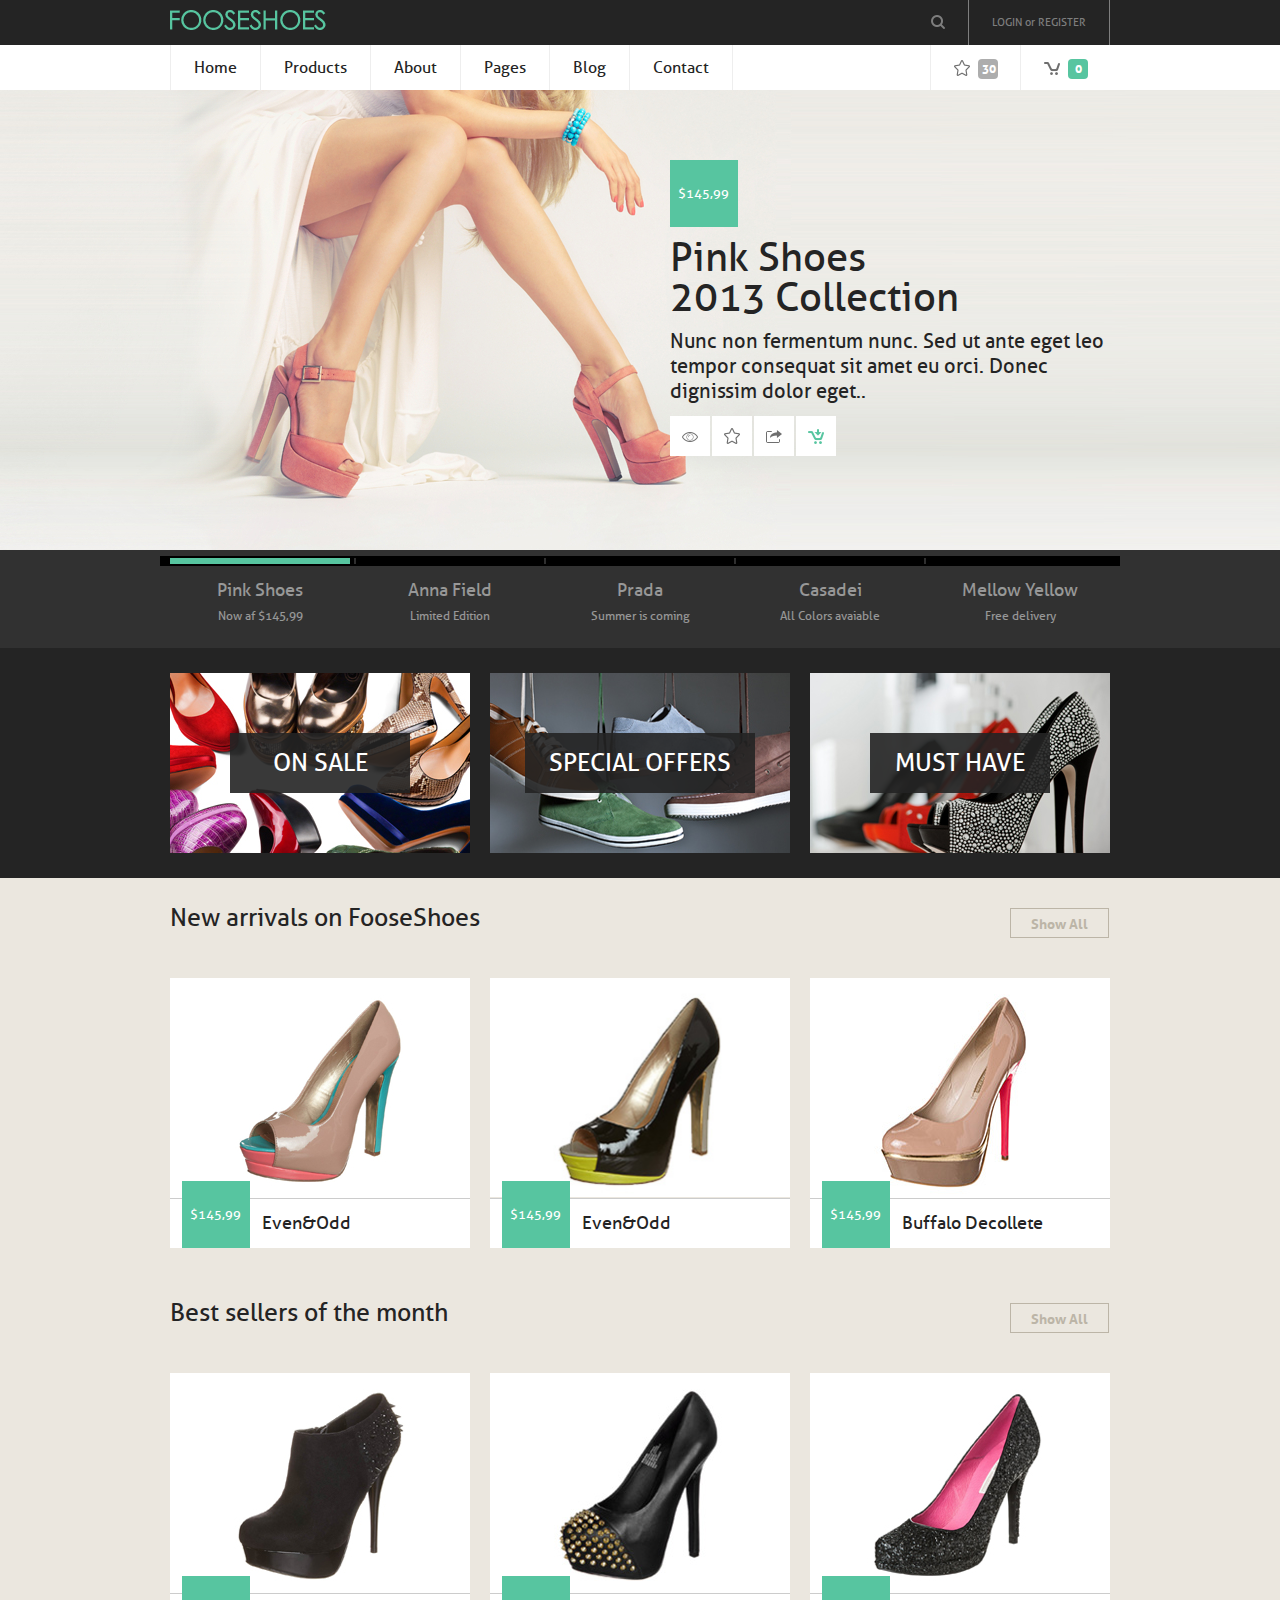
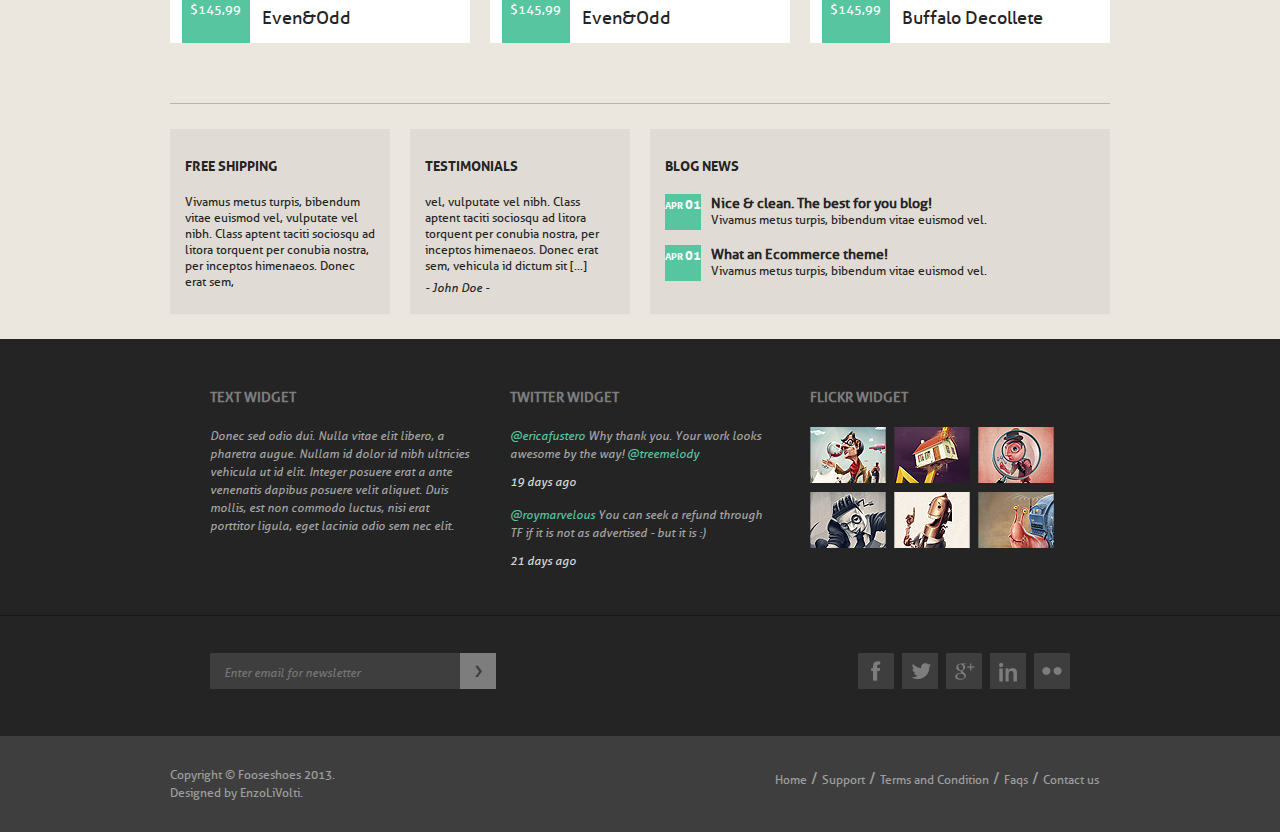
<file: index.html>
<!DOCTYPE html>
<html lang="ru">

<head>
    <title>FOOSESHOES</title>
    <meta charset="UTF-8">
    <link href="css/style.min.css" rel="stylesheet">
</head>

<body class="page-body">
    <header class="page-header">
        <div class="top-header">
            <div class="top-header__wrapper  wrapper  wrapper--flex">
                <div class="top-header__logo">
                    <a href="#" class="top-header__image">
                        <img src="image/logo.png" alt="FOOSESHOES" width="156" height="20">
                    </a>
                </div>
                <div class="top-header__user-block">
                    <form action="#" class="top-header__form" method="GET">
                        <label for="header-search" class="top-header__search" id="search-btn">search</label>
                        <input type="search" class="top-header__search-input" name="search" id="header-search" placeholder="Enter request">
                    </form>
                    <a href="#" class="top-header__user-login">LOGIN or REGISTER</a>
                </div>
            </div>
        </div>
        <nav class="main-nav wrapper  wrapper--flex">
            <ul class="main-nav__menu">
                <li class="main-nav__item"><a class="main-nav__link">Home</a></li>
                <li class="main-nav__item"><a href="catalog.html" class="main-nav__link">Products</a></li>
                <li class="main-nav__item"><a href="#" class="main-nav__link">About</a></li>
                <li class="main-nav__item"><a href="#" class="main-nav__link">Pages</a></li>
                <li class="main-nav__item"><a href="#" class="main-nav__link">Blog</a></li>
                <li class="main-nav__item"><a href="#" class="main-nav__link">Contact</a></li>
            </ul>
            <div class="user-block">
                <div class="user-block__item">
                    <a href="#" class="user-block__link user-block__link--wishlist">30</a>
                </div>
                <div class="user-block__item">
                    <a href="#" class="user-block__link user-block__link--cart ">0</a>
                </div>
            </div>

        </nav>
    </header>
    <main class="page-main">
        <section class="top-slider">
            <input type="radio" class="top-slider__input  top-slider__input--toggle-1" id="toggle-1" name="toggle" checked>
            <input type="radio" class="top-slider__input  top-slider__input--toggle-2" id="toggle-2" name="toggle">
            <input type="radio" class="top-slider__input  top-slider__input--toggle-3" id="toggle-3" name="toggle">
            <input type="radio" class="top-slider__input  top-slider__input--toggle-4" id="toggle-4" name="toggle">
            <input type="radio" class="top-slider__input  top-slider__input--toggle-5" id="toggle-5" name="toggle">
            <div class="top-slider__slides">
                <div class="top-slider__slide  top-slider__slide--slide-1">
                    <div class="top-slider__wrapper  wrapper">
                        <span class="top-slider__price">$145,99</span>
                        <h2 class="top-slider__title">Pink Shoes
                            <span class="top-slider__text">2013 Collection</span>
                        </h2>
                        <p class="top-slider__desc">Nunc non fermentum nunc. Sed ut ante eget leo tempor consequat sit amet eu orci. Donec dignissim dolor eget..</p>
                        <div class="top-slider__user">
                            <a href="#" class="top-slider__item top-slider__item--watch">Watch</a>
                            <a href="#" class="top-slider__item top-slider__item--wishlist">Wishlist</a>
                            <a href="#" class="top-slider__item top-slider__item--share">Share</a>
                            <a href="#" class="top-slider__item top-slider__item--cart">Cart</a>
                        </div>
                    </div>
                </div>
                <div class="top-slider__slide  top-slider__slide--slide-2">
                    <div class="top-slider__wrapper  wrapper">
                        <span class="top-slider__price">$145,99</span>
                        <h2 class="top-slider__title">Anna Field
                            <span class="top-slider__text">Limited Edition</span>
                        </h2>
                        <p class="top-slider__desc">Nunc non fermentum nunc. Sed ut ante eget leo tempor consequat sit amet eu orci. Donec dignissim dolor eget..</p>
                        <div class="top-slider__user">
                            <a href="#" class="top-slider__item top-slider__item--watch">Watch</a>
                            <a href="#" class="top-slider__item top-slider__item--wishlist">Wishlist</a>
                            <a href="#" class="top-slider__item top-slider__item--share">Share</a>
                            <a href="#" class="top-slider__item top-slider__item--cart">Cart</a>
                        </div>
                    </div>
                </div>
                <div class="top-slider__slide  top-slider__slide--slide-3">
                    <div class="top-slider__wrapper  wrapper">
                        <span class="top-slider__price">$145,99</span>
                        <h2 class="top-slider__title">Prada
                            <span class="top-slider__text">Summer is comming</span>
                        </h2>
                        <p class="top-slider__desc">Nunc non fermentum nunc. Sed ut ante eget leo tempor consequat sit amet eu orci. Donec dignissim dolor eget..</p>
                        <div class="top-slider__user">
                            <a href="#" class="top-slider__item top-slider__item--watch">Watch</a>
                            <a href="#" class="top-slider__item top-slider__item--wishlist">Wishlist</a>
                            <a href="#" class="top-slider__item top-slider__item--share">Share</a>
                            <a href="#" class="top-slider__item top-slider__item--cart">Cart</a>
                        </div>
                    </div>
                </div>
                <div class="top-slider__slide  top-slider__slide--slide-4">
                    <div class="top-slider__wrapper  wrapper">
                        <span class="top-slider__price">$145,99</span>
                        <h2 class="top-slider__title">Casadei
                            <span class="top-slider__text">All Colors available</span>
                        </h2>
                        <p class="top-slider__desc">Nunc non fermentum nunc. Sed ut ante eget leo tempor consequat sit amet eu orci. Donec dignissim dolor eget..</p>
                        <div class="top-slider__user">
                            <a href="#" class="top-slider__item top-slider__item--watch">Watch</a>
                            <a href="#" class="top-slider__item top-slider__item--wishlist">Wishlist</a>
                            <a href="#" class="top-slider__item top-slider__item--share">Share</a>
                            <a href="#" class="top-slider__item top-slider__item--cart">Cart</a>
                        </div>
                    </div>
                </div>
                <div class="top-slider__slide  top-slider__slide--slide-5">
                    <div class="top-slider__wrapper  wrapper">
                        <span class="top-slider__price">$145,99</span>
                        <h2 class="top-slider__title">Mellow Yellow
                            <span class="top-slider__text">Free delivery</span>
                        </h2>
                        <p class="top-slider__desc">Nunc non fermentum nunc. Sed ut ante eget leo tempor consequat sit amet eu orci. Donec dignissim dolor eget..</p>
                        <div class="top-slider__user">
                            <a href="#" class="top-slider__item top-slider__item--watch">Watch</a>
                            <a href="#" class="top-slider__item top-slider__item--wishlist">Wishlist</a>
                            <a href="#" class="top-slider__item top-slider__item--share">Share</a>
                            <a href="#" class="top-slider__item top-slider__item--cart">Cart</a>
                        </div>
                    </div>
                </div>
            </div>
            <div class="top-slider__toggles">
                <div class="top-slider__toggles-wrapper  wrapper">
                    <label for="toggle-1" class="top-slider__toggle">Pink Shoes<span>Now af $145,99</span></label>
                    <label for="toggle-2" class="top-slider__toggle">Anna Field<span>Limited Edition</span></label>
                    <label for="toggle-3" class="top-slider__toggle">Prada<span>Summer is coming</span></label>
                    <label for="toggle-4" class="top-slider__toggle">Casadei<span>All Colors avaiable</span></label>
                    <label for="toggle-5" class="top-slider__toggle">Mellow Yellow<span>Free delivery</span></label>
                </div>
            </div>
        </section>
        <section class="specials">
            <div class="specials__wrapper wrapper  wrapper--flex">
                <article class="specials__item">
                    <h3 class="specials__title">On sale</h3>
                </article>
                <article class="specials__item">
                    <h3 class="specials__title">Special offers</h3>
                </article>
                <article class="specials__item">
                    <h3 class="specials__title">Must Have</h3>
                </article>
            </div>
        </section>
        <section class="new-arrivals  wrapper">
            <div class="new-arrivals__wrapper">
                <h2 class="new-arrivals__title">New arrivals on FooseShoes</h2>
                <a href="" class="new-arrivals__button btn">Show All</a>
                <div class="catalog">
                    <div class="catalog__goods">
                        <article class="catalog__item">
                            <div class="catalog__image"><img src="image/item-1.jpg" alt="Изображение товара" width="300" height="220"></div>
                            <div class="catalog__wrapper">
                                <p class="catalog__price">$145,99</p>
                                <p class="catalog__item-name">Even&amp;Odd</p>
                                <div class="catalog__user">
                                    <a href="#" class="catalog__inner-item catalog__inner-item--watch">Watch</a>
                                    <a href="#" class="catalog__inner-item catalog__inner-item--wishlist">Wishlist</a>
                                    <a href="#" class="catalog__inner-item catalog__inner-item--share">Share</a>
                                    <a href="#" class="catalog__inner-item catalog__inner-item--cart">Cart</a>
                                </div>
                            </div>
                        </article>
                        <article class="catalog__item  catalog__item--on-sale">
                            <div class="catalog__image"><img src="image/item-2.jpg" alt="Изображение товара" width="300" height="220"></div>
                            <div class="catalog__wrapper">
                                <p class="catalog__price">$145,99</p>
                                <p class="catalog__item-name">Even&amp;Odd</p>
                                <div class="catalog__user">
                                    <a href="#" class="catalog__inner-item catalog__inner-item--watch">Watch</a>
                                    <a href="#" class="catalog__inner-item catalog__inner-item--wishlist">Wishlist</a>
                                    <a href="#" class="catalog__inner-item catalog__inner-item--share">Share</a>
                                    <a href="#" class="catalog__inner-item catalog__inner-item--cart">Cart</a>
                                </div>
                            </div>
                        </article>
                        <article class="catalog__item">
                            <div class="catalog__image"><img src="image/item-3.jpg" alt="Изображение товара" width="300" height="220"></div>
                            <div class="catalog__wrapper">
                                <p class="catalog__price">$145,99</p>
                                <p class="catalog__item-name">Buffalo Decollete</p>
                                <div class="catalog__user">
                                    <a href="#" class="catalog__inner-item catalog__inner-item--watch">Watch</a>
                                    <a href="#" class="catalog__inner-item catalog__inner-item--wishlist">Wishlist</a>
                                    <a href="#" class="catalog__inner-item catalog__inner-item--share">Share</a>
                                    <a href="#" class="catalog__inner-item catalog__inner-item--cart">Cart</a>
                                </div>
                            </div>
                        </article>
                    </div>
                </div>
            </div>
        </section>
        <section class="best-seller  wrapper">
            <div class="best-seller__wrapper ">
                <h2 class="best-seller__title">Best sellers of the month</h2>
                <a href="" class="best-seller__button btn">Show All</a>
                <div class="catalog">
                    <div class="catalog__goods">
                        <article class="catalog__item">
                            <div class="catalog__image"><img src="image/item-4.jpg" alt="Изображение товара" width="300" height="220"></div>
                            <div class="catalog__wrapper">
                                <p class="catalog__price">$145,99</p>
                                <p class="catalog__item-name">Even&amp;Odd</p>
                                <div class="catalog__user">
                                    <a href="#" class="catalog__inner-item catalog__inner-item--watch">Watch</a>
                                    <a href="#" class="catalog__inner-item catalog__inner-item--wishlist">Wishlist</a>
                                    <a href="#" class="catalog__inner-item catalog__inner-item--share">Share</a>
                                    <a href="#" class="catalog__inner-item catalog__inner-item--cart">Cart</a>
                                </div>
                            </div>
                        </article>
                        <article class="catalog__item">
                            <div class="catalog__image"><img src="image/item-5.jpg" alt="Изображение товара" width="300" height="220"></div>
                            <div class="catalog__wrapper">
                                <p class="catalog__price">$145,99</p>
                                <p class="catalog__item-name">Even&amp;Odd</p>
                                <div class="catalog__user">
                                    <a href="#" class="catalog__inner-item catalog__inner-item--watch">Watch</a>
                                    <a href="#" class="catalog__inner-item catalog__inner-item--wishlist">Wishlist</a>
                                    <a href="#" class="catalog__inner-item catalog__inner-item--share">Share</a>
                                    <a href="#" class="catalog__inner-item catalog__inner-item--cart">Cart</a>
                                </div>
                            </div>
                        </article>
                        <article class="catalog__item  catalog__item--stock">
                            <div class="catalog__image"><img src="image/item-6.jpg" alt="Изображение товара" width="300" height="220"></div>
                            <div class="catalog__wrapper">
                                <p class="catalog__price">$145,99</p>
                                <p class="catalog__item-name">Buffalo Decollete</p>
                                <div class="catalog__user">
                                    <a href="#" class="catalog__inner-item catalog__inner-item--watch">Watch</a>
                                    <a href="#" class="catalog__inner-item catalog__inner-item--wishlist">Wishlist</a>
                                    <a href="#" class="catalog__inner-item catalog__inner-item--share">Share</a>
                                    <a href="#" class="catalog__inner-item catalog__inner-item--cart">Cart</a>
                                </div>
                            </div>
                        </article>
                    </div>
                </div>
            </div>
        </section>
        <section class="addon  wrapper">
            <div class="addon__wrapper">
                <article class="addon__item">
                    <h3 class="addon__title">Free Shipping</h3>
                    <p class="addon__desc">Vivamus metus turpis, bibendum vitae euismod vel, vulputate vel nibh. Class aptent taciti sociosqu ad litora torquent per conubia nostra, per inceptos himenaeos. Donec erat sem, </p>
                </article>
                <article class="addon__item">
                    <h3 class="addon__title">Testimonials</h3>
                    <p class="addon__desc">vel, vulputate vel nibh. Class aptent taciti sociosqu ad litora torquent per conubia nostra, per inceptos himenaeos. Donec erat sem, vehicula id dictum sit
                        <a href="#" class="addon_link">[...]</a>
                    </p>
                    <span class="addon__author"> - John Doe - </span>
                </article>
                <article class="addon__item news">
                    <h3 class="addon__title">Blog news</h3>
                    <a href="#" class="news__present ">
                        <span class="news__date">Apr <span  class="news__date-number">01</span></span>
                        <h4 class="news__title">Nice & clean. The best for you blog!</h4>
                        <p class="news__desc">Vivamus metus turpis, bibendum vitae euismod vel.</p>
                    </a>
                    <a href="#" class="news__present ">
                        <span class="news__date">Apr <span class="news__date-number">01</span></span>
                        <h4 class="news__title">What an Ecommerce theme!</h4>
                        <p class="news__desc">Vivamus metus turpis, bibendum vitae euismod vel.</p>
                    </a>
                </article>
            </div>
        </section>
    </main>
    <footer class="page-footer">
        <section class="widget">
            <div class="widget__wrapper  wrapper  wrapper--flex">
                <article class="widget__item">
                    <h3 class="widget__title">Text Widget</h3>
                    <div class="widget__content">
                        <p class="widget__text">
                            Donec sed odio dui. Nulla vitae elit libero, a pharetra augue. Nullam id dolor id nibh ultricies vehicula ut id elit. Integer posuere erat a ante venenatis dapibus posuere velit aliquet. Duis mollis, est non commodo luctus, nisi erat porttitor ligula,
                            eget lacinia odio sem nec elit.
                        </p>
                    </div>
                </article>
                <article class="widget__item">
                    <h3 class="widget__title">Twitter Widget</h3>
                    <div class="widget__content twitter">
                        <p class="twitter__msg">
                            <a href="#" class="twitter__atreply">@ericafustero</a> Why thank you. Your work looks awesome by the way! <a href="#" class="twitter__atreply">@treemelody</a>
                            <span class="twitter__timestamp">19 days ago</span>
                        </p>
                        <p class="twitter__msg">
                            <a href="#" class="twitter__atreply">@roymarvelous</a> You can seek a refund through TF if it is not as advertised - but it is :)
                            <a href="#" class="twitter__atreply"></a>
                            <span class="twitter__timestamp">21 days ago</span>
                        </p>
                    </div>
                </article>
                <article class="widget__item">
                    <h3 class="widget__title">Flickr Widget</h3>
                    <div class="widget__content">
                        <img src="image/flickr_image.png" alt="Flickr" class="flickr__gallery" width="244" height="121">
                    </div>
                </article>
            </div>
        </section>
        <div class="feedback  wrapper  wrapper--flex">
            <div class="feedback__newsletter">
                <form action="" class="feedback__form">
                    <label class="feedback__label">
                        Введите ваш e-mail
                        <input type="email" name="email" class="feedback__email" placeholder="Enter email for newsletter">
                    </label>
                    <button class="feedback__submit" type="submit">&rsaquo;</button>
                </form>
            </div>
            <div class="feedback__items">
                <a href="#" class="feedback__link  feedback__link--fb">Facebook</a>
                <a href="#" class="feedback__link  feedback__link--tw">Twitter</a>
                <a href="#" class="feedback__link  feedback__link--g">Google+</a>
                <a href="#" class="feedback__link  feedback__link--in">LinkedIn</a>
                <a href="#" class="feedback__link  feedback__link--flickr">flickr</a>
            </div>
        </div>
        <div class="copyright">
            <div class="copyright__wrapper  wrapper  wrapper--flex">
                <p class="copyright__text">
                    Copyright © Fooseshoes 2013. Designed by EnzoLiVolti.
                </p>
                <ul class="copyright__menu">
                    <li class="copyright__item"><a href="index.html" class="copyright__link">Home</a> /</li>
                    <li class="copyright__item"><a href="#" class="copyright__link">Support</a> /</li>
                    <li class="copyright__item"><a href="#" class="copyright__link">Terms and Condition</a> /</li>
                    <li class="copyright__item"><a href="#" class="copyright__link">Faqs</a> /</li>
                    <li class="copyright__item"><a href="#" class="copyright__link">Contact us</a></li>
                </ul>
            </div>
        </div>
    </footer>
</body>

</html>
</file>
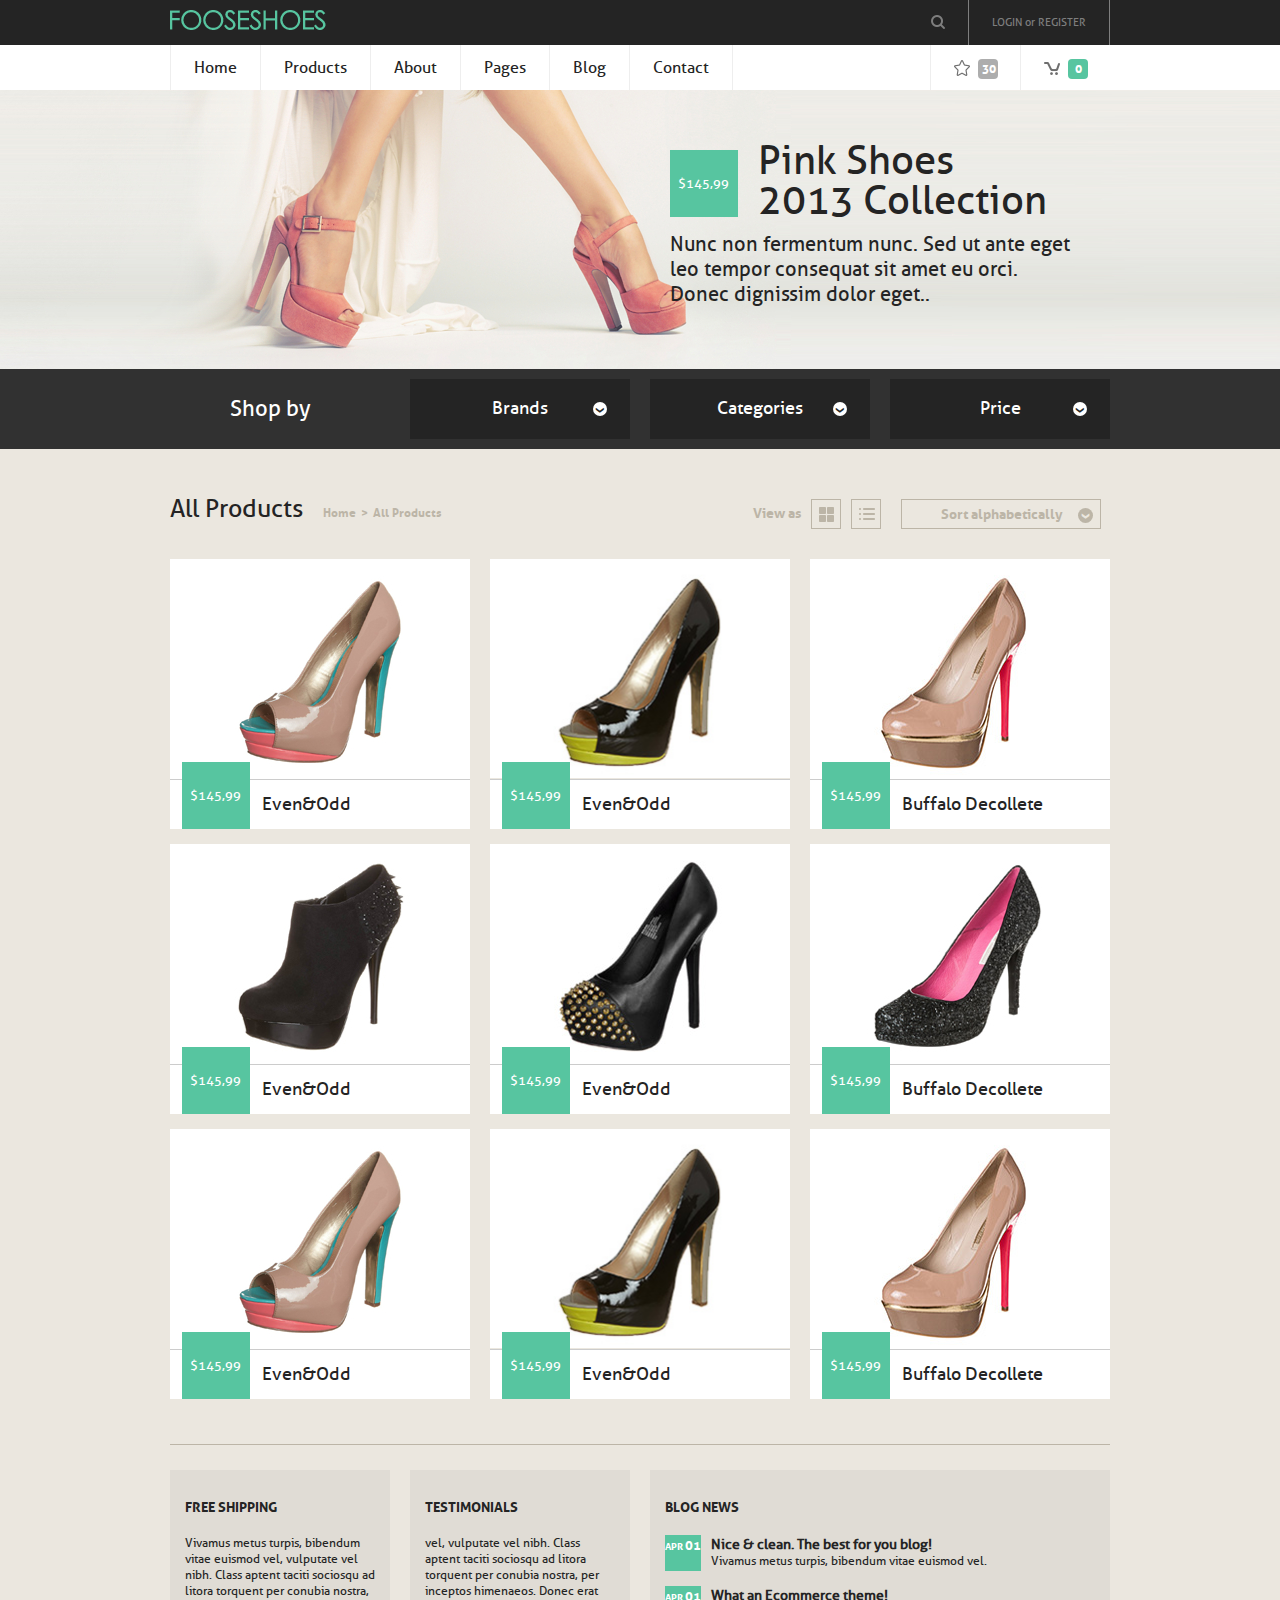
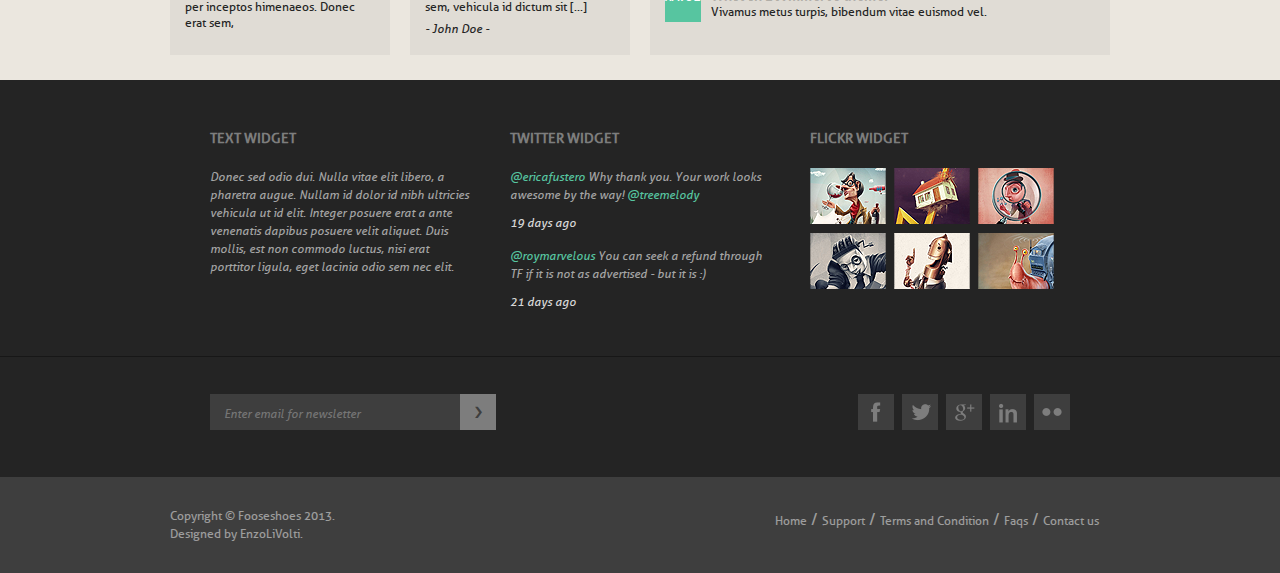
<file: catalog.html>
<!DOCTYPE html>
<html lang="ru">

<head>
    <title>FOOSESHOES</title>
    <meta charset="UTF-8">
    <link href="css/style.min.css" rel="stylesheet">
</head>

<body class="page-body">
    <header class="page-header">
        <div class="top-header">
            <div class="top-header__wrapper  wrapper  wrapper--flex">
                <div class="top-header__logo">
                    <a href="index.html" class="top-header__image">
                        <img src="image/logo.png" alt="FOOSESHOES" width="156" height="20">
                    </a>
                </div>
                <div class="top-header__user-block">
                    <form action="#" class="top-header__form" method="GET">
                        <label for="header-search" class="top-header__search" id="search-btn">search</label>
                        <input type="search" class="top-header__search-input" name="search" id="header-search" placeholder="Enter request">
                    </form>
                    <a href="#" class="top-header__user-login">LOGIN or REGISTER</a>
                </div>
            </div>
        </div>
        <nav class="main-nav wrapper  wrapper--flex">
            <ul class="main-nav__menu">
                <li class="main-nav__item"><a href="index.html" class="main-nav__link">Home</a></li>
                <li class="main-nav__item"><a class="main-nav__link">Products</a></li>
                <li class="main-nav__item"><a href="#" class="main-nav__link">About</a></li>
                <li class="main-nav__item"><a href="#" class="main-nav__link">Pages</a></li>
                <li class="main-nav__item"><a href="#" class="main-nav__link">Blog</a></li>
                <li class="main-nav__item"><a href="#" class="main-nav__link">Contact</a></li>
            </ul>
            <div class="user-block">
                <div class="user-block__item">
                    <a href="#" class="user-block__link user-block__link--wishlist">30</a>
                </div>
                <div class="user-block__item">
                    <a href="#" class="user-block__link user-block__link--cart ">0</a>
                </div>
            </div>

        </nav>
    </header>
    <main class="page-main">
        <div class="preview">
            <div class="preview__wrapper  wrapper">
                <span class="preview__price">$145,99</span>
                <h2 class="preview__title">Pink Shoes
                    <span class="preview__text">2013 Collection</span>
                </h2>
                <p class="preview__desc">Nunc non fermentum nunc. Sed ut ante eget leo tempor consequat sit amet eu orci. Donec dignissim dolor eget..</p>
            </div>
        </div>
        <div class="shop-by">
            <div class="shop-by__wrapper  wrapper  wrapper--flex">
                <h2 class="shop-by__title">Shop by</h2>
                <ul class="shop-by__list">
                    <li class="shop-by__item">
                        <a href="#" class="shop-by__link  shop-by__link--brands">Brands</a>
                        <ul class="shop-by__inner-list">
                            <li class="shop-by__inner-item">
                                <a href="#" class="shop-by__inner-link">Buffalo Decollete</a>
                            </li>
                            <li class="shop-by__inner-item">
                                <a href="#" class="shop-by__inner-link">Even&amp;Odd</a>
                            </li>
                            <li class="shop-by__inner-item">
                                <a href="#" class="shop-by__inner-link">Prada</a>
                            </li>
                            <li class="shop-by__inner-item">
                                <a href="#" class="shop-by__inner-link">Casadei</a>
                            </li>
                            <li class="shop-by__inner-item">
                                <a href="#" class="shop-by__inner-link">Mellow Yellow</a>
                            </li>
                        </ul>
                    </li>
                    <li class="shop-by__item">
                        <a href="#" class="shop-by__link">Categories</a>
                    </li>
                    <li class="shop-by__item">
                        <a href="#" class="shop-by__link">Price</a>
                    </li>
                </ul>
            </div>
        </div>
        <section class="catalog  catalog--products  wrapper  wrapper--flex">
            <h2 class="catalog__title">All Products</h2>
            <ul class="breadcrumbs">
                <li class="breadcrumbs__item"><a href="index.html" class="breadcrumbs__link">Home</a></li>
                <li class="breadcrumbs__item  breadcrumbs__arrow">&gt;</li>
                <li class="breadcrumbs__item"><a class="breadcrumbs__link">All Products</a></li>
            </ul>
            <div class="catalog__filter">
                <p class="catalog__filter-title">View as</p>
                <button class="catalog__sort-button  catalog__sort-button--rect" type="button" id="size-4"></button>
                <button class="catalog__sort-button  catalog__sort-button--list" type="button" id="size-list"></button>
                <form class="catalog__select" action="#" method="#">
                    <select class="catalog__select-sort">
                        <option value="Sort alphabetically">Sort alphabetically</option>
                    </select>
                </form>
            </div>
            <div class="catalog__goods  catalog__goods--border">
                <article class="catalog__item">
                    <div class="catalog__image"><img src="image/item-1.jpg" alt="Изображение товара" width="300" height="220"></div>
                    <div class="catalog__wrapper">
                        <p class="catalog__price">$145,99</p>
                        <p class="catalog__item-name">Even&amp;Odd</p>
                        <div class="catalog__user">
                            <a href="#" class="catalog__inner-item catalog__inner-item--watch">Watch</a>
                            <a href="#" class="catalog__inner-item catalog__inner-item--wishlist">Wishlist</a>
                            <a href="#" class="catalog__inner-item catalog__inner-item--share">Share</a>
                            <a href="#" class="catalog__inner-item catalog__inner-item--cart">Cart</a>
                        </div>
                    </div>
                </article>
                <article class="catalog__item  catalog__item--on-sale">
                    <div class="catalog__image"><img src="image/item-2.jpg" alt="Изображение товара" width="300" height="220"></div>
                    <div class="catalog__wrapper">
                        <p class="catalog__price">$145,99</p>
                        <p class="catalog__item-name">Even&amp;Odd</p>
                        <div class="catalog__user">
                            <a href="#" class="catalog__inner-item catalog__inner-item--watch">Watch</a>
                            <a href="#" class="catalog__inner-item catalog__inner-item--wishlist">Wishlist</a>
                            <a href="#" class="catalog__inner-item catalog__inner-item--share">Share</a>
                            <a href="#" class="catalog__inner-item catalog__inner-item--cart">Cart</a>
                        </div>
                    </div>
                </article>
                <article class="catalog__item">
                    <div class="catalog__image"><img src="image/item-3.jpg" alt="Изображение товара" width="300" height="220"></div>
                    <div class="catalog__wrapper">
                        <p class="catalog__price">$145,99</p>
                        <p class="catalog__item-name">Buffalo Decollete</p>
                        <div class="catalog__user">
                            <a href="#" class="catalog__inner-item catalog__inner-item--watch">Watch</a>
                            <a href="#" class="catalog__inner-item catalog__inner-item--wishlist">Wishlist</a>
                            <a href="#" class="catalog__inner-item catalog__inner-item--share">Share</a>
                            <a href="#" class="catalog__inner-item catalog__inner-item--cart">Cart</a>
                        </div>
                    </div>
                </article>
                <article class="catalog__item">
                    <div class="catalog__image"><img src="image/item-4.jpg" alt="Изображение товара" width="300" height="220"></div>
                    <div class="catalog__wrapper">
                        <p class="catalog__price">$145,99</p>
                        <p class="catalog__item-name">Even&amp;Odd</p>
                        <div class="catalog__user">
                            <a href="#" class="catalog__inner-item catalog__inner-item--watch">Watch</a>
                            <a href="#" class="catalog__inner-item catalog__inner-item--wishlist">Wishlist</a>
                            <a href="#" class="catalog__inner-item catalog__inner-item--share">Share</a>
                            <a href="#" class="catalog__inner-item catalog__inner-item--cart">Cart</a>
                        </div>
                    </div>
                </article>
                <article class="catalog__item">
                    <div class="catalog__image"><img src="image/item-5.jpg" alt="Изображение товара" width="300" height="220"></div>
                    <div class="catalog__wrapper">
                        <p class="catalog__price">$145,99</p>
                        <p class="catalog__item-name">Even&amp;Odd</p>
                        <div class="catalog__user">
                            <a href="#" class="catalog__inner-item catalog__inner-item--watch">Watch</a>
                            <a href="#" class="catalog__inner-item catalog__inner-item--wishlist">Wishlist</a>
                            <a href="#" class="catalog__inner-item catalog__inner-item--share">Share</a>
                            <a href="#" class="catalog__inner-item catalog__inner-item--cart">Cart</a>
                        </div>
                    </div>
                </article>
                <article class="catalog__item  catalog__item--stock">
                    <div class="catalog__image"><img src="image/item-6.jpg" alt="Изображение товара" width="300" height="220"></div>
                    <div class="catalog__wrapper">
                        <p class="catalog__price">$145,99</p>
                        <p class="catalog__item-name">Buffalo Decollete</p>
                        <div class="catalog__user">
                            <a href="#" class="catalog__inner-item catalog__inner-item--watch">Watch</a>
                            <a href="#" class="catalog__inner-item catalog__inner-item--wishlist">Wishlist</a>
                            <a href="#" class="catalog__inner-item catalog__inner-item--share">Share</a>
                            <a href="#" class="catalog__inner-item catalog__inner-item--cart">Cart</a>
                        </div>
                    </div>
                </article>
                <article class="catalog__item">
                    <div class="catalog__image"><img src="image/item-1.jpg" alt="Изображение товара" width="300" height="220"></div>
                    <div class="catalog__wrapper">
                        <p class="catalog__price">$145,99</p>
                        <p class="catalog__item-name">Even&amp;Odd</p>
                        <div class="catalog__user">
                            <a href="#" class="catalog__inner-item catalog__inner-item--watch">Watch</a>
                            <a href="#" class="catalog__inner-item catalog__inner-item--wishlist">Wishlist</a>
                            <a href="#" class="catalog__inner-item catalog__inner-item--share">Share</a>
                            <a href="#" class="catalog__inner-item catalog__inner-item--cart">Cart</a>
                        </div>
                    </div>
                </article>
                <article class="catalog__item  catalog__item--on-sale">
                    <div class="catalog__image"><img src="image/item-2.jpg" alt="Изображение товара" width="300" height="220"></div>
                    <div class="catalog__wrapper">
                        <p class="catalog__price">$145,99</p>
                        <p class="catalog__item-name">Even&amp;Odd</p>
                        <div class="catalog__user">
                            <a href="#" class="catalog__inner-item catalog__inner-item--watch">Watch</a>
                            <a href="#" class="catalog__inner-item catalog__inner-item--wishlist">Wishlist</a>
                            <a href="#" class="catalog__inner-item catalog__inner-item--share">Share</a>
                            <a href="#" class="catalog__inner-item catalog__inner-item--cart">Cart</a>
                        </div>
                    </div>
                </article>
                <article class="catalog__item">
                    <div class="catalog__image"><img src="image/item-3.jpg" alt="Изображение товара" width="300" height="220"></div>
                    <div class="catalog__wrapper">
                        <p class="catalog__price">$145,99</p>
                        <p class="catalog__item-name">Buffalo Decollete</p>
                        <div class="catalog__user">
                            <a href="#" class="catalog__inner-item catalog__inner-item--watch">Watch</a>
                            <a href="#" class="catalog__inner-item catalog__inner-item--wishlist">Wishlist</a>
                            <a href="#" class="catalog__inner-item catalog__inner-item--share">Share</a>
                            <a href="#" class="catalog__inner-item catalog__inner-item--cart">Cart</a>
                        </div>
                    </div>
                </article>
            </div>
        </section>
        <section class="addon  wrapper">
            <div class="addon__wrapper">
                <article class="addon__item">
                    <h3 class="addon__title">Free Shipping</h3>
                    <p class="addon__desc">Vivamus metus turpis, bibendum vitae euismod vel, vulputate vel nibh. Class aptent taciti sociosqu ad litora torquent per conubia nostra, per inceptos himenaeos. Donec erat sem, </p>
                </article>
                <article class="addon__item">
                    <h3 class="addon__title">Testimonials</h3>
                    <p class="addon__desc">vel, vulputate vel nibh. Class aptent taciti sociosqu ad litora torquent per conubia nostra, per inceptos himenaeos. Donec erat sem, vehicula id dictum sit
                        <a href="#" class="addon_link">[...]</a>
                    </p>
                    <span class="addon__author"> - John Doe - </span>
                </article>
                <article class="addon__item news">
                    <h3 class="addon__title">Blog news</h3>
                    <a href="#" class="news__present ">
                        <span class="news__date">Apr <span  class="news__date-number">01</span></span>
                        <h4 class="news__title">Nice & clean. The best for you blog!</h4>
                        <p class="news__desc">Vivamus metus turpis, bibendum vitae euismod vel.</p>
                    </a>
                    <a href="#" class="news__present ">
                        <span class="news__date">Apr <span class="news__date-number">01</span></span>
                        <h4 class="news__title">What an Ecommerce theme!</h4>
                        <p class="news__desc">Vivamus metus turpis, bibendum vitae euismod vel.</p>
                    </a>
                </article>
            </div>
        </section>
    </main>
    <footer class="page-footer">
        <section class="widget">
            <div class="widget__wrapper  wrapper  wrapper--flex">
                <article class="widget__item">
                    <h3 class="widget__title">Text Widget</h3>
                    <div class="widget__content">
                        <p class="widget__text">
                            Donec sed odio dui. Nulla vitae elit libero, a pharetra augue. Nullam id dolor id nibh ultricies vehicula ut id elit. Integer posuere erat a ante venenatis dapibus posuere velit aliquet. Duis mollis, est non commodo luctus, nisi erat porttitor ligula,
                            eget lacinia odio sem nec elit.
                        </p>
                    </div>
                </article>
                <article class="widget__item">
                    <h3 class="widget__title">Twitter Widget</h3>
                    <div class="widget__content twitter">
                        <p class="twitter__msg">
                            <a href="#" class="twitter__atreply">@ericafustero</a> Why thank you. Your work looks awesome by the way! <a href="#" class="twitter__atreply">@treemelody</a>
                            <span class="twitter__timestamp">19 days ago</span>
                        </p>
                        <p class="twitter__msg">
                            <a href="#" class="twitter__atreply">@roymarvelous</a> You can seek a refund through TF if it is not as advertised - but it is :)
                            <a href="#" class="twitter__atreply"></a>
                            <span class="twitter__timestamp">21 days ago</span>
                        </p>
                    </div>
                </article>
                <article class="widget__item">
                    <h3 class="widget__title">Flickr Widget</h3>
                    <div class="widget__content">
                        <img src="image/flickr_image.png" alt="Flickr" class="flickr__gallery" width="244" height="121">
                    </div>
                </article>
            </div>
        </section>
        <div class="feedback  wrapper  wrapper--flex">
            <div class="feedback__newsletter">
                <form action="" class="feedback__form">
                    <label class="feedback__label">
                        Введите ваш e-mail
                        <input type="email" name="email" class="feedback__email" placeholder="Enter email for newsletter">
                    </label>
                    <button class="feedback__submit" type="submit">&rsaquo;</button>
                </form>
            </div>
            <div class="feedback__items">
                <a href="#" class="feedback__link  feedback__link--fb">Facebook</a>
                <a href="#" class="feedback__link  feedback__link--tw">Twitter</a>
                <a href="#" class="feedback__link  feedback__link--g">Google+</a>
                <a href="#" class="feedback__link  feedback__link--in">LinkedIn</a>
                <a href="#" class="feedback__link  feedback__link--flickr">flickr</a>
            </div>
        </div>
        <div class="copyright">
            <div class="copyright__wrapper  wrapper  wrapper--flex">
                <p class="copyright__text">
                    Copyright © Fooseshoes 2013. Designed by EnzoLiVolti.
                </p>
                <ul class="copyright__menu">
                    <li class="copyright__item"><a href="index.html" class="copyright__link">Home</a> /</li>
                    <li class="copyright__item"><a href="#" class="copyright__link">Support</a> /</li>
                    <li class="copyright__item"><a href="#" class="copyright__link">Terms and Condition</a> /</li>
                    <li class="copyright__item"><a href="#" class="copyright__link">Faqs</a> /</li>
                    <li class="copyright__item"><a href="#" class="copyright__link">Contact us</a></li>
                </ul>
            </div>
        </div>
    </footer>
</body>

</html>
</file>
<file: css/style.min.css>
html{font-family:sans-serif;line-height:1.15;-ms-text-size-adjust:100%;-webkit-text-size-adjust:100%;box-sizing:border-box}body{margin:0}article,aside,details,figcaption,figure,footer,header,main,menu,nav,section,summary{display:block}audio,canvas,progress,video{display:inline-block}audio:not([controls]){display:none;height:0}progress,sub,sup{vertical-align:baseline}[hidden],template{display:none}a{background-color:transparent;-webkit-text-decoration-skip:objects;color:#242424;text-decoration:none}a:active,a:hover{outline-width:0}abbr[title]{border-bottom:none;text-decoration:underline dotted}b,strong{font-weight:bolder}dfn{font-style:italic}h1{font-size:2em}mark{background-color:#ff0;color:#000}small{font-size:80%}sub,sup{font-size:75%;line-height:0;position:relative}sub{bottom:-.25em}sup{top:-.5em}img{border-style:none;vertical-align:top;max-width:100%;height:auto}svg:not(:root){overflow:hidden}code,kbd,pre,samp{font-family:monospace,monospace;font-size:1em}hr{box-sizing:content-box;height:0}button,input,optgroup,select,textarea{font:inherit;margin:0}optgroup{font-weight:700}button,hr,input{overflow:visible}button,select{text-transform:none}[type=reset],[type=submit],button,html [type=button]{-webkit-appearance:button}[type=button]::-moz-focus-inner,[type=reset]::-moz-focus-inner,[type=submit]::-moz-focus-inner,button::-moz-focus-inner{border-style:none;padding:0}[type=button]:-moz-focusring,[type=reset]:-moz-focusring,[type=submit]:-moz-focusring,button:-moz-focusring{outline:1px dotted ButtonText}fieldset{border:1px solid silver;margin:0 2px;padding:.35em .625em .75em}legend{color:inherit;display:table;max-width:100%;white-space:normal}textarea{overflow:auto}[type=checkbox],[type=radio],legend{box-sizing:border-box;padding:0}[type=number]::-webkit-inner-spin-button,[type=number]::-webkit-outer-spin-button{height:auto}[type=search]{-webkit-appearance:textfield;outline-offset:-2px}[type=search]::-webkit-search-cancel-button,[type=search]::-webkit-search-decoration{-webkit-appearance:none}::-webkit-input-placeholder{color:inherit;opacity:.54}::-webkit-file-upload-button{-webkit-appearance:button;font:inherit}*,:after,:before{box-sizing:inherit}@font-face{font-weight:400;font-family:"Aller";font-style:normal;src:url(../fonts/aller-regular.woff) format("woff"),url(../fonts/aller-regular.woff2) format("woff2")}@font-face{font-weight:700;font-family:"Aller Bold";font-style:normal;src:url(../fonts/aller-bold.woff) format("woff"),url(../fonts/aller-bold.woff2) format("woff2")}@font-face{font-weight:400;font-family:"Aller Italic";font-style:normal;src:url(../fonts/aller-italic.woff) format("woff"),url(../fonts/aller-italic.woff2) format("woff2")}.page-body{position:relative;max-width:1400px;margin:0 auto;font-size:16px;line-height:25px;font-family:"Aller","Arial",sans-serif;font-weight:400;color:#242424}.wrapper{width:960px;margin:0 auto;padding:0 10px}.wrapper--flex{display:-webkit-box;display:flex;-webkit-box-orient:horizontal;-webkit-box-direction:normal;flex-flow:row wrap;-webkit-box-pack:justify;justify-content:space-between}h1,h2,h3,h4,p,ul{margin:0;padding:0}li{list-style:none}.visually-hidden{display:none}.page-footer{color:#a4a4a4;background-color:#242424}.page-main{background-color:#ebe7df}.top-header{background-color:#242424}.top-header__logo{padding-top:10px;padding-bottom:10px}.top-header__user-block{font-size:0}.top-header__form{position:relative;display:inline-block;vertical-align:top}.top-header__search-input{position:absolute;top:3px;right:30px;display:none;width:200px;padding:5px 0 5px 20px;font-size:16px;color:#fff;background-color:#717171;border:1px solid #57c5a0}.top-header__search,.top-header__user-login{-webkit-transition:all .3s ease-out;transition:all .3s ease-out}.top-header__search{position:relative;width:50px;height:45px;cursor:pointer;display:block;font-size:0}.top-header__search:hover{-webkit-filter:brightness(3);filter:brightness(3)}.top-header__search:active{opacity:.3}.top-header__search::before{content:"";position:absolute;top:15px;right:23px;background-image:url(../image/icon_sprite.png);background-repeat:no-repeat;width:14px;height:14px;background-position:-20px -562px}.top-header__search-input:hover,.top-header__search:hover~.top-header__search-input{display:block}.top-header__user-login{display:inline-block;vertical-align:top;padding:10px 23px;border:1px solid #7e7e7e;border-top:none;border-bottom:none;font-size:11px;color:#7e7e7e}.top-header__user-login:hover{color:#fff;border-color:#fff}.top-header__user-login:active{opacity:.3}.main-nav__menu{display:-webkit-box;display:flex;-webkit-box-pack:justify;justify-content:space-between;width:555px}.main-nav__item{border-left:1px solid #eee}.main-nav__item:last-child{border-right:1px solid #eee}.main-nav__link{display:block;padding:10px 23px}.main-nav__link:hover{color:#57c5a0}.main-nav__link:active{opacity:.3}.user-block{width:180px;font-size:0}.user-block__item{display:inline-block;vertical-align:top;border-left:1px solid #eee}.top-slider__item:hover,.user-block__item:hover,.user-block__link:hover{box-shadow:inset 0 0 0 2px #57c5a0}.user-block__link{position:relative;display:block;width:89px;padding:10px 24px;font-size:12px;font-family:"Aller Bold";text-align:right;color:#fff;background-size:20px}.user-block__link::after{content:"";position:absolute;top:14px;right:22px;width:20px;height:20px;background-color:#adadad;border-radius:4px;z-index:-1}.user-block__link::before{content:"";position:absolute;background-image:url(../image/icon_sprite.png);background-repeat:no-repeat;top:13px;left:23px}.user-block__link--wishlist::before{top:15px;width:16px;height:16px;background-position:-20px -777px}.user-block__link--cart{padding-right:28px}.user-block__link--cart::after{background-color:#57c5a0}.user-block__link--cart::before{top:17px;width:16px;height:13px;background-position:-20px -72px}.top-slider__input{display:none}.top-slider__slides{width:100%;height:460px}.top-slider__slide{display:none;background-repeat:no-repeat;background-position:0}.top-slider__slide--slide-1{background-image:url(../image/slide-1.jpg)}.top-slider__slide--slide-2{background-image:url(../image/slide-2.jpg)}.top-slider__slide--slide-3{background-image:url(../image/slide-3.jpg)}.top-slider__slide--slide-4{background-image:url(../image/slide-4.jpg)}.top-slider__slide--slide-5{background-image:url(../image/slide-5.jpg)}.top-slider__wrapper{padding-top:70px;padding-bottom:94px;padding-left:510px}.top-slider__price{margin-bottom:10px;display:block;width:68px;padding:21px 10px 21px 8px;font-size:13px;color:#fff;background-color:#57c5a0}.top-slider__title{margin-bottom:12px;font-size:40px;line-height:40px;font-weight:300}.top-slider__text{display:block}.top-slider__desc{margin-bottom:12px;font-size:20px;font-weight:300}.top-slider__user{display:-webkit-box;display:flex;-webkit-box-orient:horizontal;-webkit-box-direction:normal;flex-direction:row;-webkit-box-pack:start;justify-content:flex-start}.top-slider__item{position:relative;display:block;margin-right:2px;width:40px;height:40px;font-size:0;background-color:#fff}.top-slider__item:active{opacity:.3}.top-slider__item::before{content:"";position:absolute;background-image:url(../image/icon_sprite.png);background-repeat:no-repeat;left:12px}.top-slider__item--watch::before{top:16px;width:16px;height:10px;background-position:-20px -180px}.top-slider__item--wishlist::before{top:12px;width:16px;height:16px;background-position:-20px -777px}.top-slider__item--share::before{top:14px;width:16px;height:13px;background-position:-20px -616px}.top-slider__item--cart::before{top:13px;width:16px;height:15px;background-position:-20px -125px}.top-slider__input--toggle-1:checked~.top-slider__slides .top-slider__slide--slide-1,.top-slider__input--toggle-1:checked~.top-slider__toggles .top-slider__toggle[for=toggle-1]::before,.top-slider__input--toggle-2:checked~.top-slider__slides .top-slider__slide--slide-2,.top-slider__input--toggle-2:checked~.top-slider__toggles .top-slider__toggle[for=toggle-2]::before,.top-slider__input--toggle-3:checked~.top-slider__slides .top-slider__slide--slide-3,.top-slider__input--toggle-3:checked~.top-slider__toggles .top-slider__toggle[for=toggle-3]::before,.top-slider__input--toggle-4:checked~.top-slider__slides .top-slider__slide--slide-4,.top-slider__input--toggle-4:checked~.top-slider__toggles .top-slider__toggle[for=toggle-4]::before,.top-slider__input--toggle-5:checked~.top-slider__slides .top-slider__slide--slide-5,.top-slider__input--toggle-5:checked~.top-slider__toggles .top-slider__toggle[for=toggle-5]::before{display:block}.top-slider__toggles{padding-top:6px;font-size:18px;color:rgba(255,255,255,.5);background-color:#313131}.top-slider__toggles-wrapper{display:-webkit-box;display:flex;-webkit-box-orient:horizontal;-webkit-box-direction:normal;flex-direction:row;-webkit-box-pack:justify;justify-content:space-between;background-image:url(../image/toggle-bg.jpg);background-repeat:no-repeat;background-position:0 0}.top-slider__toggle{position:relative;width:180px;margin-right:10px;padding:22px 0 20px;text-align:center;-webkit-transition:all .2s ease-out;transition:all .2s ease-out}.top-slider__toggle::before{content:"";position:absolute;display:none;top:2px;left:0;right:0;height:6px;background-color:#57c5a0}.top-slider__toggle:last-child{margin-right:0}.top-slider__toggle span{display:block;font-size:12px}.top-slider__toggle:hover{color:#fff}.top-slider__toggle:active{opacity:.3}.specials{padding-top:25px;padding-bottom:25px;background-color:#242424}.specials__item{width:300px;margin-right:20px;padding:60px;text-align:center;background-repeat:no-repeat;background-position:0 0}.specials__item:first-child{background-image:url(../image/special_image-1.jpg)}.specials__item:last-child{margin-right:0;background-image:url(../image/special_image-2.jpg)}.specials__item:nth-child(2){padding-left:35px;padding-right:35px;background-image:url(../image/special_image-3.jpg)}.specials__title{font-size:25px;font-weight:300;line-height:60px;color:#fff;text-align:center;text-transform:uppercase;background-color:rgba(36,36,36,.9);box-sizing:border-box}.new-arrivals{background-color:#ebe7df}.new-arrivals__wrapper{position:relative;padding-top:10px;padding-bottom:10px;font-size:0}.new-arrivals__title{display:inline-block;vertical-align:top;width:840px;font-size:25px;line-height:60px;font-weight:300}.new-arrivals__button{position:relative;display:inline-block;vertical-align:top;padding:1px 20px 2px;margin-top:20px;font-size:14px;font-family:"Aller Bold";color:#bcb5a7;border:1px solid #bcb5a7;-webkit-transition:all .2s ease-out;transition:all .2s ease-out}.new-arrivals__button:hover{color:#90846d;border-color:#90846d}.new-arrivals__button:active{opacity:.5}.best-seller{background-color:#ebe7df}.best-seller__wrapper{position:relative;padding-top:10px;padding-bottom:45px;font-size:0;border-bottom:1px solid #bcb5a7}.best-seller__title{display:inline-block;vertical-align:top;width:840px;font-size:25px;line-height:60px;font-weight:300}.best-seller__button{position:relative;display:inline-block;vertical-align:top;padding:1px 20px 2px;margin-top:20px;font-size:14px;font-family:"Aller Bold";color:#bcb5a7;border:1px solid #bcb5a7;-webkit-transition:all .2s ease-out;transition:all .2s ease-out}.best-seller__button:hover{color:#90846d;border-color:#90846d}.best-seller__button:active{opacity:.5}.catalog{padding-top:30px}.catalog--products{-webkit-box-pack:start;justify-content:flex-start}.catalog__title{padding-bottom:20px;font-size:25px;line-height:60px;font-weight:300}.catalog__goods{display:-webkit-box;display:flex;-webkit-box-orient:horizontal;-webkit-box-direction:normal;flex-flow:row wrap;-webkit-box-pack:justify;justify-content:space-between}.catalog__goods--border{padding-bottom:30px;border-bottom:1px solid #bcb5a7}.catalog__item{margin-bottom:15px;margin-right:20px}.catalog__item:nth-child(3n){margin-right:0}.catalog__item--index{margin-bottom:0}.catalog__image{width:300px;height:220px}.catalog__wrapper{position:relative;display:-webkit-box;display:flex;-webkit-box-orient:horizontal;-webkit-box-direction:normal;flex-direction:row;-webkit-box-pack:start;justify-content:flex-start;padding-left:12px;border-top:1px solid #ccc;background-color:#fff}.catalog__price{margin-top:-18px;display:block;width:68px;padding:21px 10px 21px 8px;font-size:13px;color:#fff;background-color:#57c5a0}.catalog__item-name{-webkit-box-flex:1;flex-grow:1;padding:12px;font-size:18px;cursor:pointer;z-index:5}.catalog__user{position:absolute;left:80px;display:none;-webkit-box-orient:horizontal;-webkit-box-direction:normal;flex-flow:row wrap;-webkit-box-pack:start;justify-content:flex-start;padding-left:30px;background-color:#fff}.catalog__inner-item{position:relative;display:block;width:40px;height:49px;font-size:0;background-color:#fff}.catalog__inner-item:hover{box-shadow:inset 0 0 0 2px #57c5a0}.catalog__inner-item:active{opacity:.3}.catalog__inner-item::before{content:"";position:absolute;background-image:url(../image/icon_sprite.png);background-repeat:no-repeat;left:12px}.catalog__inner-item--watch::before{top:20px;width:16px;height:10px;background-position:-20px -180px}.catalog__inner-item--wishlist::before{top:16px;width:16px;height:16px;background-position:-20px -777px}.catalog__inner-item--share::before{top:18px;width:16px;height:13px;background-position:-20px -616px}.catalog__inner-item--cart::before{top:17px;width:16px;height:15px;background-position:-20px -125px}.catalog__item-name:hover~.catalog__user,.catalog__user:hover{display:-webkit-box;display:flex;z-index:20}.catalog__filter{display:-webkit-box;display:flex;-webkit-box-orient:horizontal;-webkit-box-direction:normal;flex-direction:row;-webkit-box-pack:start;justify-content:flex-start;width:350px;padding-top:20px;padding-bottom:20px;font-size:14px;font-family:"Aller bold";color:#bcb5a7}.catalog__filter-title{margin-right:10px}.catalog__sort-button{position:relative;width:30px;height:30px;margin-right:10px;border:1px solid #bcb5a7;background-color:transparent}.catalog__sort-button:last-of-type{margin-right:20px}.catalog__sort-button::before{content:"";position:absolute;top:7px;left:7px;background-image:url(../image/icon_sprite.png);background-repeat:no-repeat}.catalog__sort-button--rect::before{width:15px;height:15px;background-position:-20px -507px}.catalog__sort-button--list::before{width:16px;height:13px;background-position:-20px -454px}.catalog__sort-button:hover{border-color:#90846d}.catalog__sort-button:active{opacity:.5}.catalog__select{position:relative;width:200px;height:30px;border:1px solid #bcb5a7;overflow:hidden}.catalog__select::after{content:"\203A";position:absolute;top:8px;right:7px;width:15px;height:15px;padding-left:5px;font-size:17px;line-height:7px;color:#ebe7df;background-color:#bcb5a7;border-radius:50%;-webkit-transform:rotate(90deg);transform:rotate(90deg)}.catalog__select:hover{border-color:#90846d}.catalog__select:hover::after{background-color:#90846d}.catalog__select-sort{position:relative;width:220px;padding-bottom:4px;padding-left:35px;font-size:14px;font-family:"Aller Bold";color:#bcb5a7;background-color:transparent;border:none;outline:none}.addon__wrapper{display:-webkit-box;display:flex;-webkit-box-orient:horizontal;-webkit-box-direction:normal;flex-flow:row wrap;-webkit-box-pack:justify;justify-content:space-between;padding-top:25px;padding-bottom:25px}.addon__item{width:220px;margin-right:20px;padding:5px 15px 15px;background-color:#e0dcd5}.addon__item:last-child{width:460px;margin-right:0}.addon__title{font-size:14px;line-height:60px;font-family:"Aller Bold";text-transform:uppercase}.addon__author,.addon__desc{font-size:12px;line-height:16px}.addon__author{font-family:"Aller italic"}.news__present{display:block;margin-bottom:15px}.news__present::after{content:"";display:table;clear:both}.news__date{float:left;width:36px;height:36px;margin-right:10px;padding-top:2px;font-size:10px;line-height:14px;font-family:"Aller Bold";color:#fff;text-align:center;text-transform:uppercase;background-color:#57c5a0;-webkit-transition:all .2s ease-out;transition:all .2s ease-out}.news__date:hover{background-color:#3cad87}.news__date:active{opacity:.5}.news__date-number{font-size:13px}.news__title{padding-top:2px;font-size:14px;line-height:16px}.news__desc{font-size:12px;line-height:16px}.widget{border-bottom:1px solid #171717}.widget__wrapper{padding:50px 50px 30px}.widget__item{width:260px}.widget__title{margin-bottom:20px;font-size:14px;line-height:18px;text-transform:uppercase;color:#7d7d7d}.widget__content{font-size:12px;line-height:18px;font-family:"Aller italic"}.twitter__msg{margin-bottom:15px}.twitter__atreply{color:#57c5a0}.twitter__timestamp{display:block;margin-top:10px;color:#d7d7d7}.feedback{padding:37px 50px 45px}.feedback__form{font-size:0}.feedback__label{display:inline-block;vertical-align:top;font-size:0}.feedback__email{width:250px;height:36px;padding:10px 14px 8px;font-size:12px;line-height:18px;font-family:"Aller italic";color:#a4a4a4;background-color:#3e3e3e;border:none;outline:none}.feedback__email:focus{box-shadow:inset 0 0 0 1px #57c5a0}.feedback__submit{position:relative;width:36px;height:36px;padding-bottom:5px;background-color:#7d7d7d;font-size:25px;color:#3e3e3e;border:none;outline:none;-webkit-transition:all .2s ease-out;transition:all .2s ease-out}.feedback__submit:hover{box-shadow:inset 0 0 0 1px #57c5a0}.feedback__submit:active{opacity:.5}.feedback__items{font-size:0}.feedback__link{position:relative;display:inline-block;vertical-align:top;width:36px;height:36px;margin-right:8px;background-color:#3e3e3e}.feedback__link:last-child{margin-right:0}.feedback__link::before{content:"";position:absolute;background-image:url(../image/icon_sprite.png);background-repeat:no-repeat}.feedback__link--fb::before{top:8px;left:13px;width:10px;height:20px;background-position:-20px -230px}.feedback__link--g::before,.feedback__link--tw::before{top:10px;left:9px;width:20px;height:17px;background-position:-20px -833px}.feedback__link--g::before{background-position:-20px -338px}.feedback__link--in::before{top:9px;left:9px;width:18px;height:20px;background-position:-20px -395px}.feedback__link--flickr::before{top:14px;left:8px;width:20px;height:8px;background-position:-20px -290px}.feedback__link:hover{box-shadow:inset 0 0 0 1px #57c5a0}.feedback__link:active{opacity:.5}.copyright{background-color:#3e3e3e}.copyright__wrapper{padding-top:30px;padding-bottom:30px}.copyright__text{width:175px;font-size:12px;line-height:18px;color:rgba(255,255,255,.5)}.copyright__menu{width:335px}.copyright__item{display:inline;color:rgba(255,255,255,.5)}.copyright__link{font-size:12px;color:rgba(255,255,255,.5)}.copyright__link:hover{color:#57c5a0}.copyright__link:active{opacity:.5}.preview{background-image:url(../image/slide-1.jpg);background-repeat:no-repeat;background-position:0 -150px}.preview__wrapper{padding:50px 40px 50px 510px}.preview__wrapper::after{content:"";display:table;clear:both}.preview__price{float:left;margin-top:10px;margin-bottom:10px;display:block;width:68px;padding:21px 10px 21px 8px;font-size:13px;color:#fff;background-color:#57c5a0}.preview__title{float:left;margin-left:20px;margin-bottom:12px;font-size:40px;line-height:40px;font-weight:300}.preview__text,.shop-by__item:hover>.shop-by__inner-list{display:block}.preview__desc{margin-bottom:12px;font-size:20px;font-weight:300}.preview__user{display:-webkit-box;display:flex;-webkit-box-orient:horizontal;-webkit-box-direction:normal;flex-direction:row;-webkit-box-pack:start;justify-content:flex-start}.shop-by{background-color:#313131}.shop-by__wrapper{padding-top:10px;padding-bottom:10px;padding-left:70px;color:#fff}.shop-by__title{padding-top:17px;font-size:22px;font-weight:400}.shop-by__list{font-size:0}.shop-by__item{position:relative;display:inline-block;vertical-align:top;width:220px;margin-right:20px;background-color:#242424}.shop-by__item:last-child{margin-right:0}.shop-by__link{display:block;width:100%;padding:17px 0 18px;font-size:18px;color:#fff;text-align:center}.shop-by__link::before{content:"\203A";position:absolute;top:23px;right:23px;width:14px;height:14px;padding-left:2px;line-height:12px;text-align:center;color:#242424;background-color:#fff;border-radius:50%;-webkit-transform:rotate(90deg);transform:rotate(90deg)}.shop-by__link:hover{color:#57c5a0}.shop-by__link:hover::before{color:#fff;background-color:#57c5a0}.shop-by__link:active,.shop-by__link:active::before{opacity:.3}.shop-by__inner-list{position:absolute;top:74px;display:none;width:220px;padding-top:15px;padding-bottom:15px;background-color:#242424}.shop-by__inner-list::after,.shop-by__inner-list::before{position:absolute;content:"";top:-40px;width:100%;border-top:40px solid transparent}.shop-by__inner-list::after{top:-8px;left:50%;width:7px;height:8px;border:4px solid #242424;border-top:none;border-left-color:transparent;border-right-color:transparent}.shop-by__inner-link{display:block;padding-left:23px;font-size:18px;color:#fff}.shop-by__inner-link:hover{background-color:#57c5a0}.breadcrumbs{width:430px;margin-left:20px;padding-top:20px;padding-bottom:20px;font-size:0}.breadcrumbs__item{display:inline-block;vertical-align:top;margin-right:5px;font-size:12px;font-family:"Aller bold";color:#bcb5a7}.breadcrumbs__link{color:#bcb5a7;-webkit-transition:all .2s ease-out;transition:all .2s ease-out}.breadcrumbs__link:hover{color:#242424}.breadcrumbs__link:active{opacity:.5}
</file>
